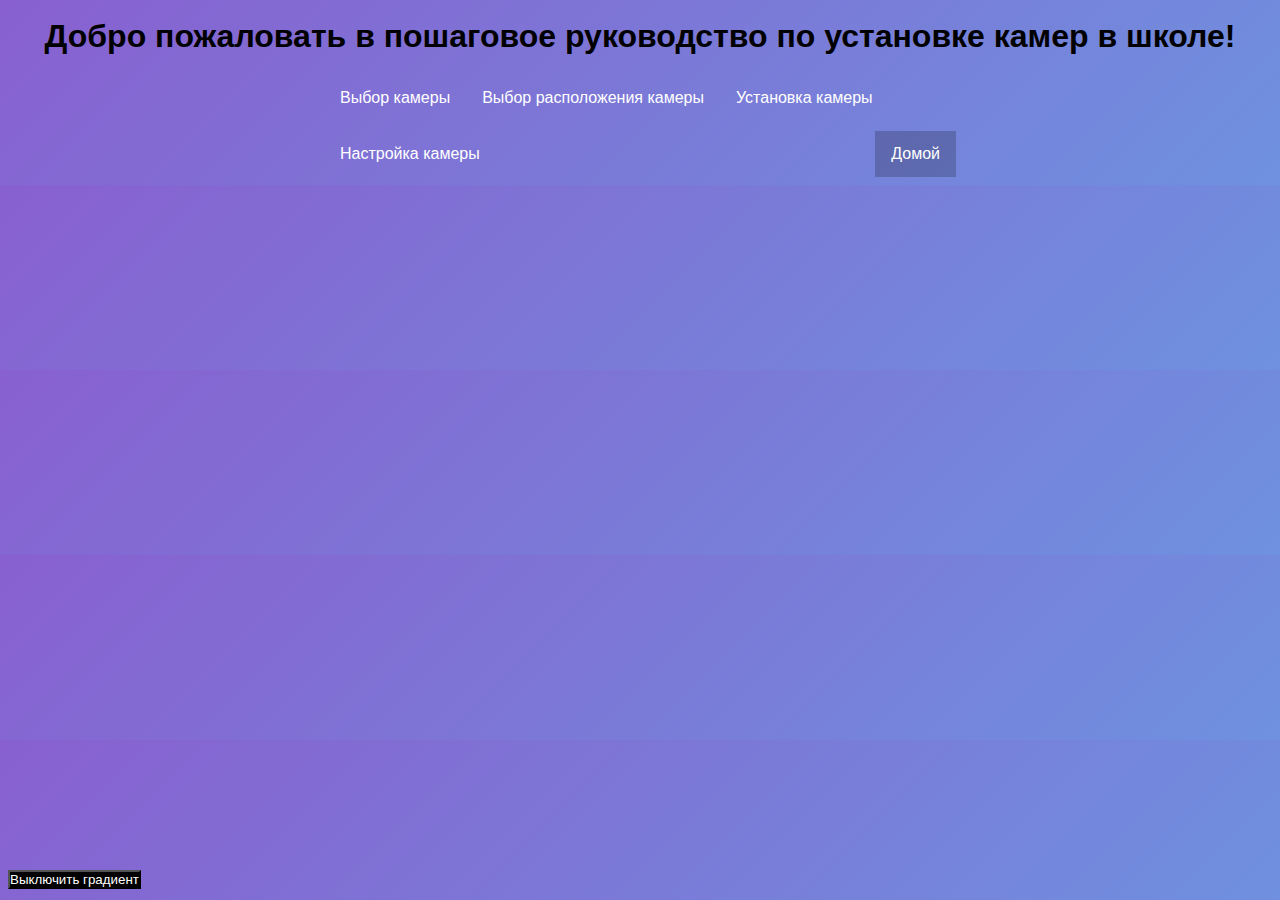
<file: index.html>
<!DOCTYPE html>
<html lang="ee">
<head>
    <meta charset="UTF-8">
    <meta name="viewport" content="width=device-width, initial-scale=1.0">
    <meta http-equiv="X-UA-Compatible" content="ie=edge">
    <link rel="stylesheet" href="style.css">
    <title>Дом</title>
</head>
<body>
    <script src="/scripts/stopGradient.js"></script>
    <h1>Добро пожаловать в пошаговое руководство по установке камер в школе!</h1>
    <div class="daun">
        <ul class="horizontal gray">
            <li><a href="./pages/chooseCam.html">Выбор камеры</a></li>
            <li><a href="./pages/chooseLoc.html">Выбор расположения камеры</a></li>
            <li><a href="./pages/setupCam.html">Установка камеры</a></li>
            <li class="rightli" ><a href="./pages/camProgram.html">Настройка камеры</a></li>
            <li style="float:right"><a class="active" href="/index.html">Домой</a></li>
          </ul>
    </div>
    <footer>
        <button onclick="stopGradient()">
            Выключить градиент
        </button>
    </footer>
</body>
</html>
</file>
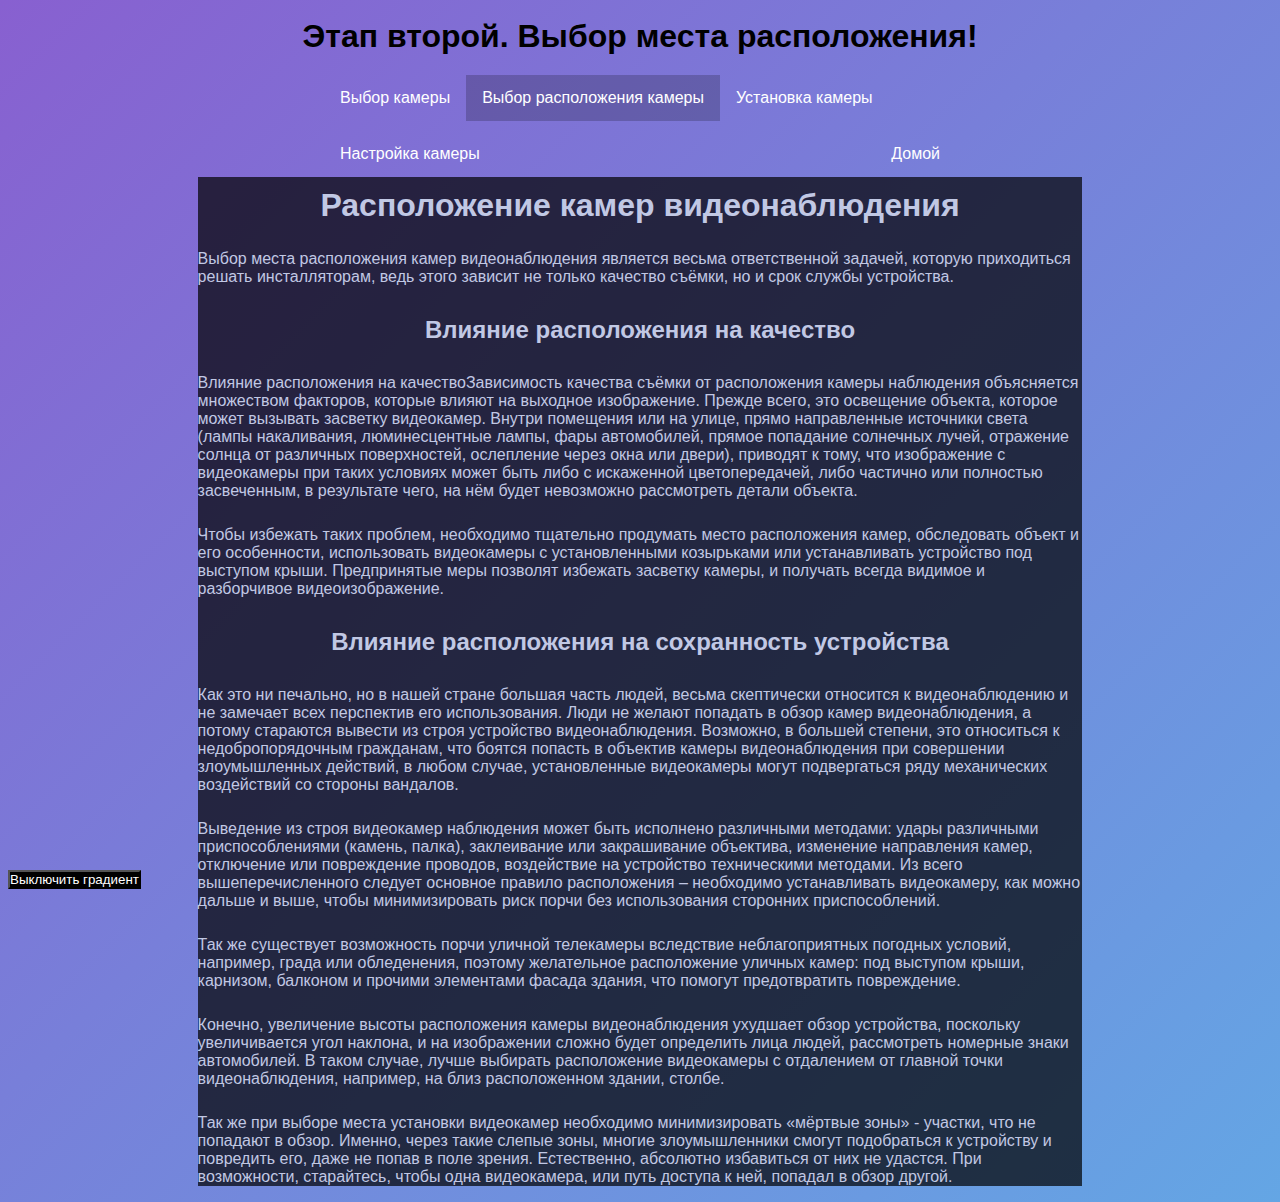
<file: pages/chooseLoc.html>
<!DOCTYPE html>
<html lang="ee">
<head>
    <meta charset="UTF-8">
    <meta name="viewport" content="width=device-width, initial-scale=1.0">
    <meta http-equiv="X-UA-Compatible" content="ie=edge">
    <link rel="stylesheet" href="../style.css">
    <title>Этап 2.</title>
</head>
<body>
    <script src="/scripts/stopGradient.js"></script>
    <h1>Этап второй. Выбор места расположения!</h1>
    <div class="daun">
        <ul class="horizontal gray">
            <li><a href="chooseCam.html">Выбор камеры</a></li>
            <li><a class="active" href="chooseLoc.html">Выбор расположения камеры</a></li>
            <li><a href="setupCam.html">Установка камеры</a></li>
            <li class="rightli" ><a href="camProgram.html">Настройка камеры</a></li>
            <li style="float:right"><a  href="../index.html">Домой</a></li>
          </ul>
    </div>
<div class="info">
    <h1>Расположение камер видеонаблюдения</h1>
    <p>Выбор места расположения камер видеонаблюдения является весьма ответственной задачей, которую приходиться решать инсталляторам, ведь этого зависит не только качество съёмки, но и срок службы устройства.</p>
    <h2>Влияние расположения на качество</h2>
    <p>Влияние расположения на качествоЗависимость качества съёмки от расположения камеры наблюдения объясняется множеством факторов, которые влияют на выходное изображение. Прежде всего, это освещение объекта, которое может вызывать засветку видеокамер. Внутри помещения или на улице, прямо направленные источники света (лампы накаливания, люминесцентные лампы, фары автомобилей, прямое попадание солнечных лучей, отражение солнца от различных поверхностей, ослепление через окна или двери), приводят к тому, что изображение с видеокамеры при таких условиях может быть либо с искаженной цветопередачей, либо частично или полностью засвеченным, в результате чего, на нём будет невозможно рассмотреть детали объекта.</p>
    <p>Чтобы избежать таких проблем, необходимо тщательно продумать место расположения камер, обследовать объект и его особенности, использовать видеокамеры с установленными козырьками или устанавливать устройство под выступом крыши. Предпринятые меры позволят избежать засветку камеры, и получать всегда видимое и разборчивое видеоизображение.</p>
    <h2>Влияние расположения на сохранность устройства</h2>
    <p>Как это ни печально, но в нашей стране большая часть людей, весьма скептически относится к видеонаблюдению и не замечает всех перспектив его использования. Люди не желают попадать в обзор камер видеонаблюдения, а потому стараются вывести из строя устройство видеонаблюдения. Возможно, в большей степени, это относиться к недобропорядочным гражданам, что боятся попасть в объектив камеры видеонаблюдения при совершении злоумышленных действий, в любом случае, установленные видеокамеры могут подвергаться ряду механических воздействий со стороны вандалов.</p>
    <p>Выведение из строя видеокамер наблюдения может быть исполнено различными методами: удары различными приспособлениями (камень, палка), заклеивание или закрашивание объектива, изменение направления камер, отключение или повреждение проводов, воздействие на устройство техническими методами. Из всего вышеперечисленного следует основное правило расположения – необходимо устанавливать видеокамеру, как можно дальше и выше, чтобы минимизировать риск порчи без использования сторонних приспособлений.</p>
    <p>Так же существует возможность порчи уличной телекамеры вследствие неблагоприятных погодных условий, например, града или обледенения, поэтому желательное расположение уличных камер: под выступом крыши, карнизом, балконом и прочими элементами фасада здания, что помогут предотвратить повреждение.</p>
    <p>Конечно, увеличение высоты расположения камеры видеонаблюдения ухудшает обзор устройства, поскольку увеличивается угол наклона, и на изображении сложно будет определить лица людей, рассмотреть номерные знаки автомобилей. В таком случае, лучше выбирать расположение видеокамеры с отдалением от главной точки видеонаблюдения, например, на близ расположенном здании, столбе.</p>
    <p>Так же при выборе места установки видеокамер необходимо минимизировать «мёртвые зоны» - участки, что не попадают в обзор. Именно, через такие слепые зоны, многие злоумышленники смогут подобраться к устройству и повредить его, даже не попав в поле зрения. Естественно, абсолютно избавиться от них не удастся. При возможности, старайтесь, чтобы одна видеокамера, или путь доступа к ней, попадал в обзор другой.</p>
</div>
<footer>
    <button onclick="stopGradient()">
        Выключить градиент
    </button>
</footer>
</body>
</html>
</file>
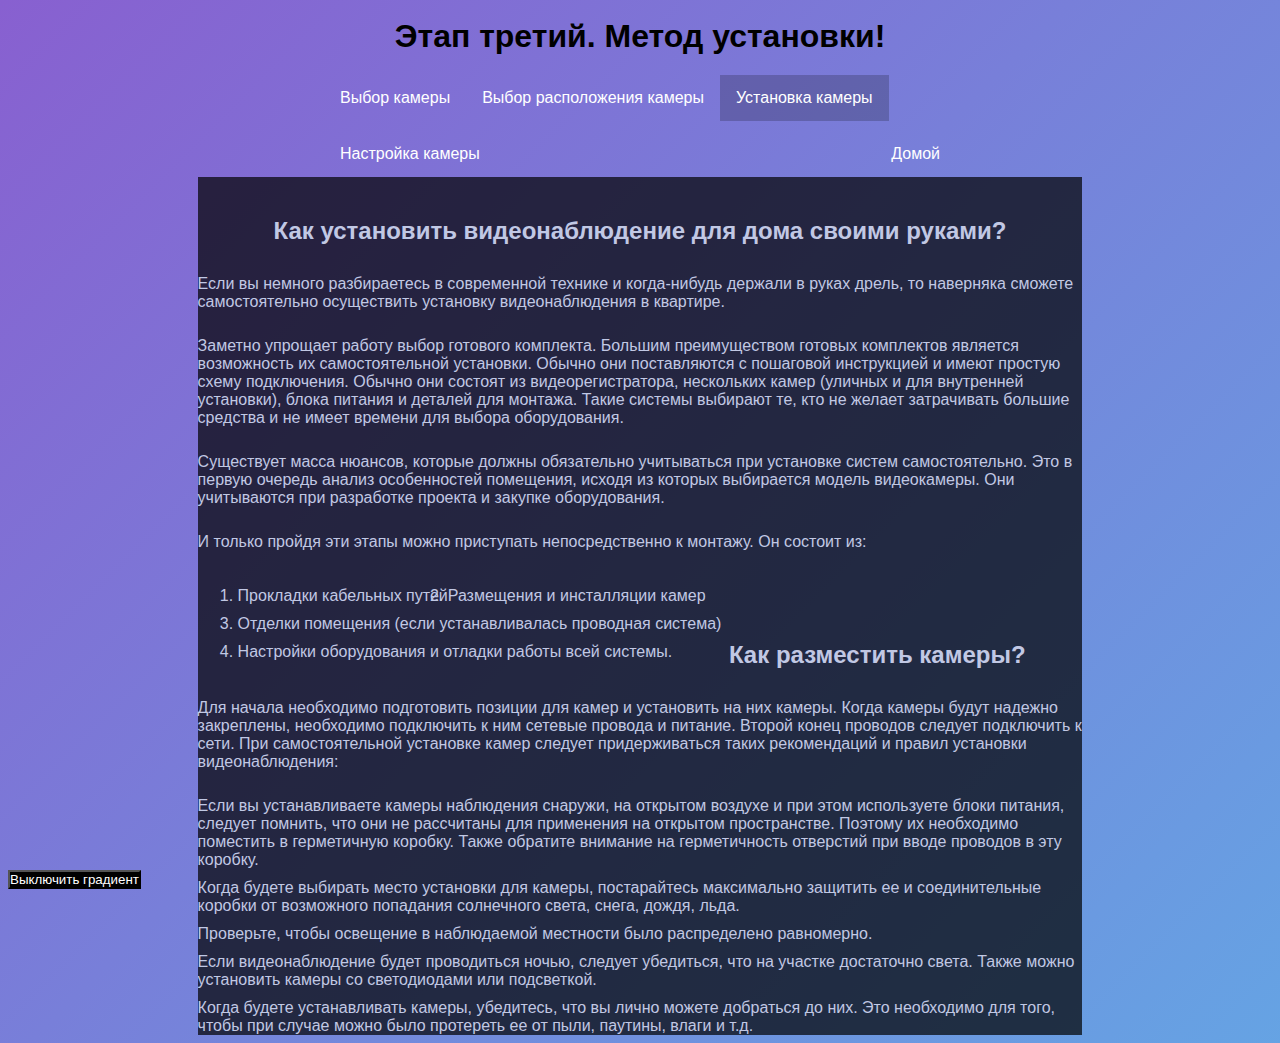
<file: pages/setupCam.html>
<!DOCTYPE html>
<html lang="ee">
<head>
    <meta charset="UTF-8">
    <meta name="viewport" content="width=device-width, initial-scale=1.0">
    <meta http-equiv="X-UA-Compatible" content="ie=edge">
    <link rel="stylesheet" href="../style.css">
    <title>Этап 3.</title>
</head>
<body>
    <script src="/scripts/stopGradient.js"></script>
    <h1>Этап третий. Метод установки!</h1>
    <div class="daun">
        <ul class="horizontal gray">
            <li><a href="chooseCam.html">Выбор камеры</a></li>
            <li><a href="chooseLoc.html">Выбор расположения камеры</a></li>
            <li><a class="active" href="setupCam.html">Установка камеры</a></li>
            <li class="rightli" ><a href="camProgram.html">Настройка камеры</a></li>
            <li style="float:right"><a  href="../index.html">Домой</a></li>
          </ul>
    </div>
<div class="info">
    <h2>Как установить видеонаблюдение для дома своими руками?</h2>

    <p>Если вы немного разбираетесь в современной технике и когда-нибудь держали в руках дрель, то наверняка сможете самостоятельно осуществить установку видеонаблюдения в квартире.</p>
    
    <p>Заметно упрощает работу выбор готового комплекта. Большим преимуществом готовых комплектов является возможность их самостоятельной установки. Обычно они поставляются с пошаговой инструкцией и имеют простую схему подключения. Обычно они состоят из видеорегистратора, нескольких камер (уличных и для внутренней установки), блока питания и деталей для монтажа. Такие системы выбирают те, кто не желает затрачивать большие средства и не имеет времени для выбора оборудования.</p>
    <p>Существует масса нюансов, которые должны обязательно учитываться при установке систем самостоятельно. Это в первую очередь анализ особенностей помещения, исходя из которых выбирается модель видеокамеры. Они учитываются при разработке проекта и закупке оборудования.</p>

    <p>И только пройдя эти этапы можно приступать непосредственно к монтажу. Он состоит из:</p>

    <ol>
        <li>Прокладки кабельных путей</li>
        <li>Размещения и инсталляции камер</li>
        <li>Отделки помещения (если устанавливалась проводная система)</li>
        <li>Настройки оборудования и отладки работы всей системы.</li>
    </ol><br>
    <h2>Как разместить камеры?</h2>

    <p>Для начала необходимо подготовить позиции для камер и установить на них камеры. Когда камеры будут надежно закреплены, необходимо подключить к ним сетевые провода и питание. Второй конец проводов следует подключить к сети. При самостоятельной установке камер следует придерживаться таких рекомендаций и правил установки видеонаблюдения:</p>

    <ul>
        <li>Если вы устанавливаете камеры наблюдения снаружи, на открытом воздухе и при этом используете блоки питания, следует помнить, что они не рассчитаны для применения на открытом пространстве. Поэтому их необходимо поместить в герметичную коробку. Также обратите внимание на герметичность отверстий при вводе проводов в эту коробку.</li>
        <li>Когда будете выбирать место установки для камеры, постарайтесь максимально защитить ее и соединительные коробки от возможного попадания солнечного света, снега, дождя, льда.</li>
        <li>Проверьте, чтобы освещение в наблюдаемой местности было распределено равномерно.</li>
        <li>Если видеонаблюдение будет проводиться ночью, следует убедиться, что на участке достаточно света. Также можно установить камеры со светодиодами или подсветкой.</li>
        <li>Когда будете устанавливать камеры, убедитесь, что вы лично можете добраться до них. Это необходимо для того, чтобы при случае можно было протереть ее от пыли, паутины, влаги и т.д.</li>
    </ul>


</div>
<footer>
    <button onclick="stopGradient()">
        Выключить градиент
    </button>
</footer>
</body>
</html>
</file>
<file: style.css>
/*
#5680E9
#84CEEB
#5AB9EA
#C1C8E4
#8860D0
*/

*{
  padding-top: 10px;
  font-family: sans-serif;
}

h3{
  text-align: center;
  padding: 10px;
  margin: 10px;
}

.notransition {
  -webkit-transition: none !important;
  -moz-transition: none !important;
  -o-transition: none !important;
  transition: none !important;
  animation: none !important;
}

footer{
  position: fixed;
  bottom: 0;
  padding-top: 10px;
  width: 100%;
  height: 30px;
}

button{
  padding: 0px !important;
  background-color: black;
  color: white;
}

.info{
  margin: 0 auto;
  width: 70%;
  height: 100%;
  color: #C1C8E4;
  background-color: rgba(0, 0, 0, 0.7);
}
.info h2{
  text-align: center;
}

.daun{
  margin: 0 auto;
  width: 50%;
}

html{
  padding: 0;
  margin: 0;
  background: linear-gradient(-45deg,#C1C8E4, #5AB9EA, #8860D0);
  animation: gradient 15s  infinite;
  background-size: 400%, 400%;
}

h1{
  text-align: center;
  background-color: transparent;
  padding: 0;
  margin: 0;
}

ul {
  list-style-type: none;
  margin: 0;
  padding: 0;
  overflow: hidden;
  background-color: transparent;
}

li {
  float: left;
}

li a {
  display: block;
  color: white;
  text-align: center;
  padding: 14px 16px;
  text-decoration: none;
}

li a:hover:not(.active) {
  background-color: rgba(0, 0, 0, 0.4);
}

.active {
  background-color: rgba(0, 0, 0, 0.2);
}

@keyframes gradient {
	0% {
		background-position: 0% 50%;
	}
	50% {
		background-position: 100% 50%;
	}
	100% {
		background-position: 0% 50%;
	}
}
</file>
